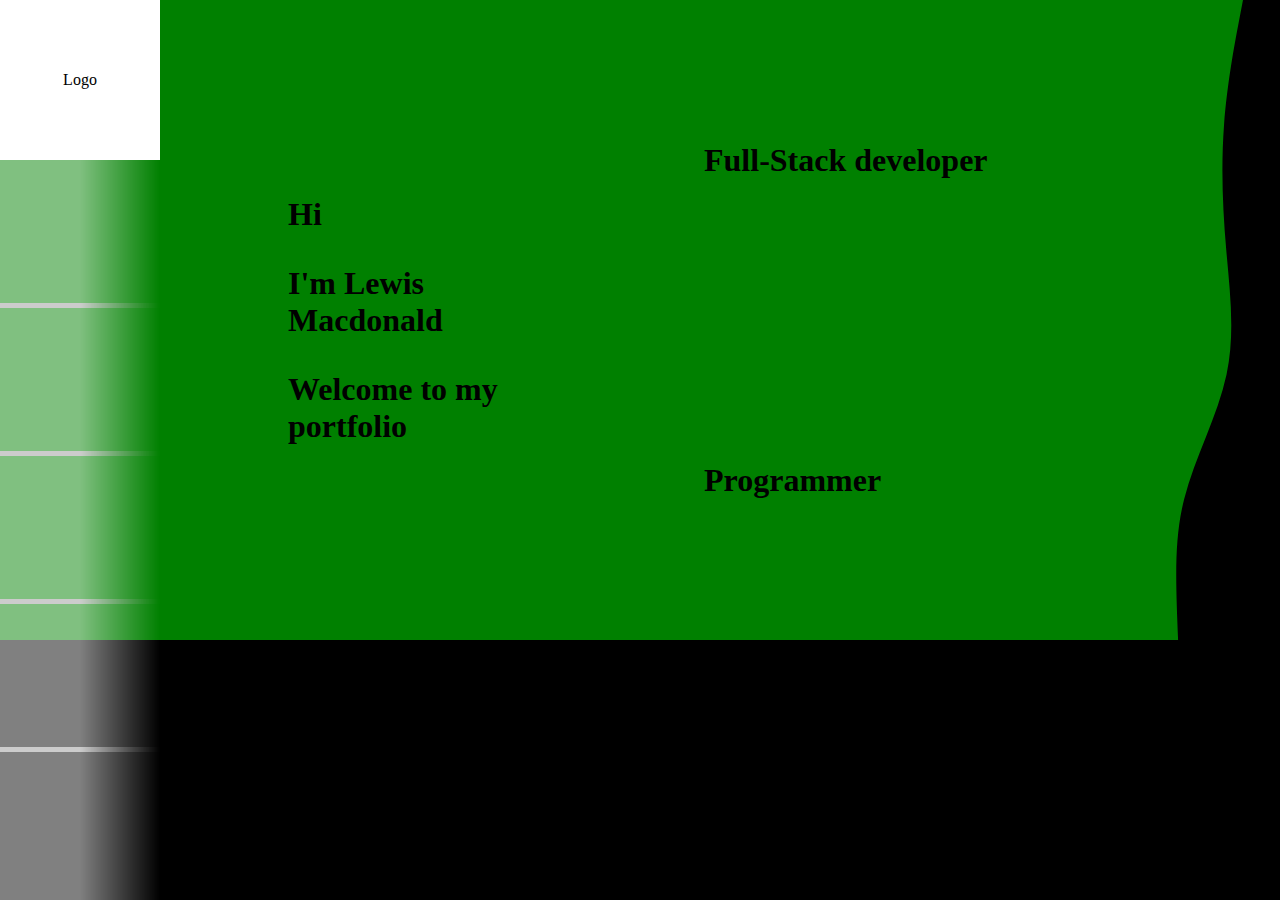
<file: Index.html>
<!DOCTYPE html>
<html lang="en">
   <head>
      <title>Lewis Macdonald Portfolio</title>
      <link rel="stylesheet" href="Styles.css">
      <script>
         window.location.replace("home.html"); 
      </script>
   </head>
   <body></body>
</html>
</file>
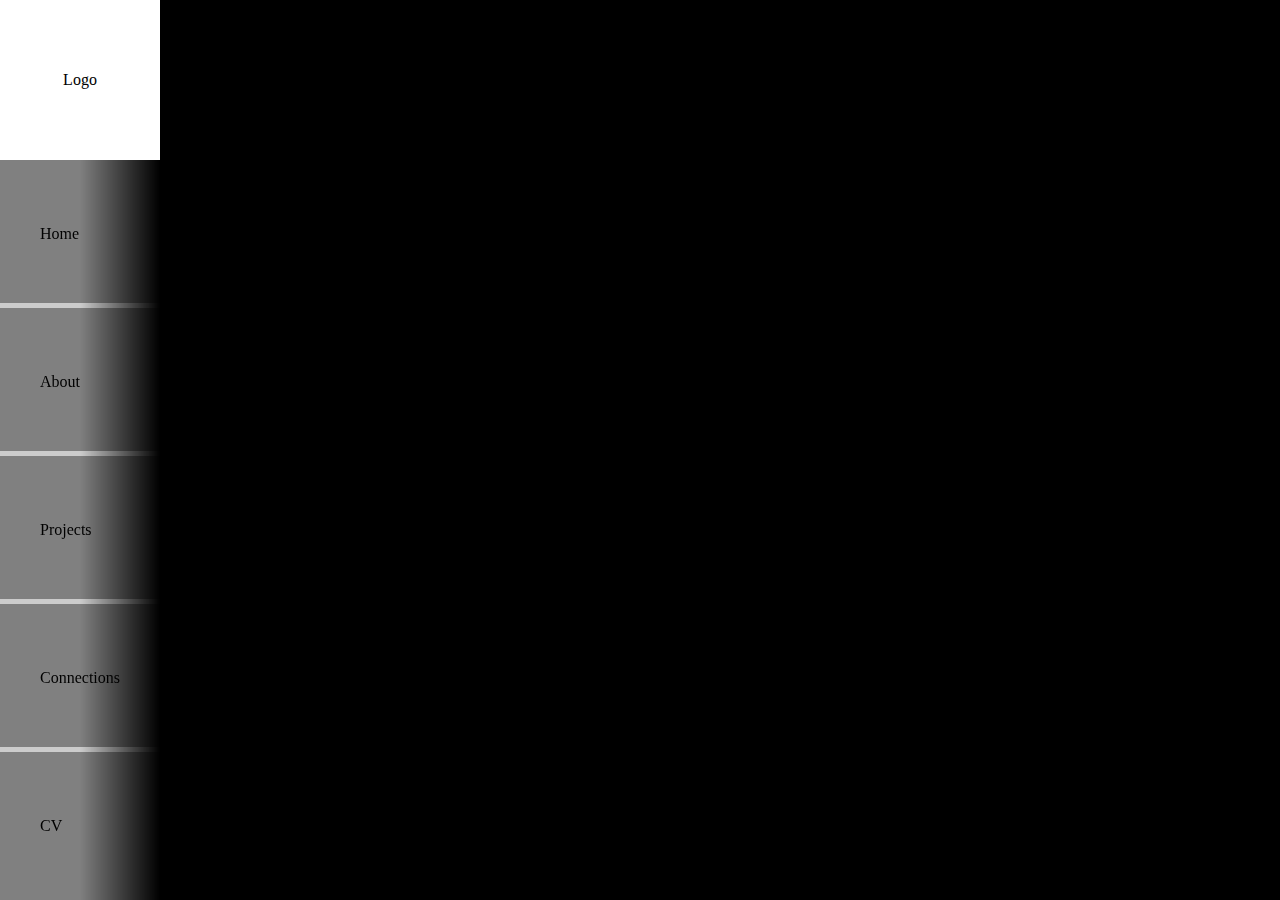
<file: About.html>
<!DOCTYPE html>
<html lang="en">
   <head>
      <title>Lewis Macdonald Portfolio</title>
      <link rel="stylesheet" href="Styles.css">
   </head>
   <body>
      <section class="main">
        <article class="">

        </article>
      </section>
      <nav class="sidebar">
      </nav>
   </body>
</html>

<script  type="text/javascript" src="Scripts.js"></script>
</file>
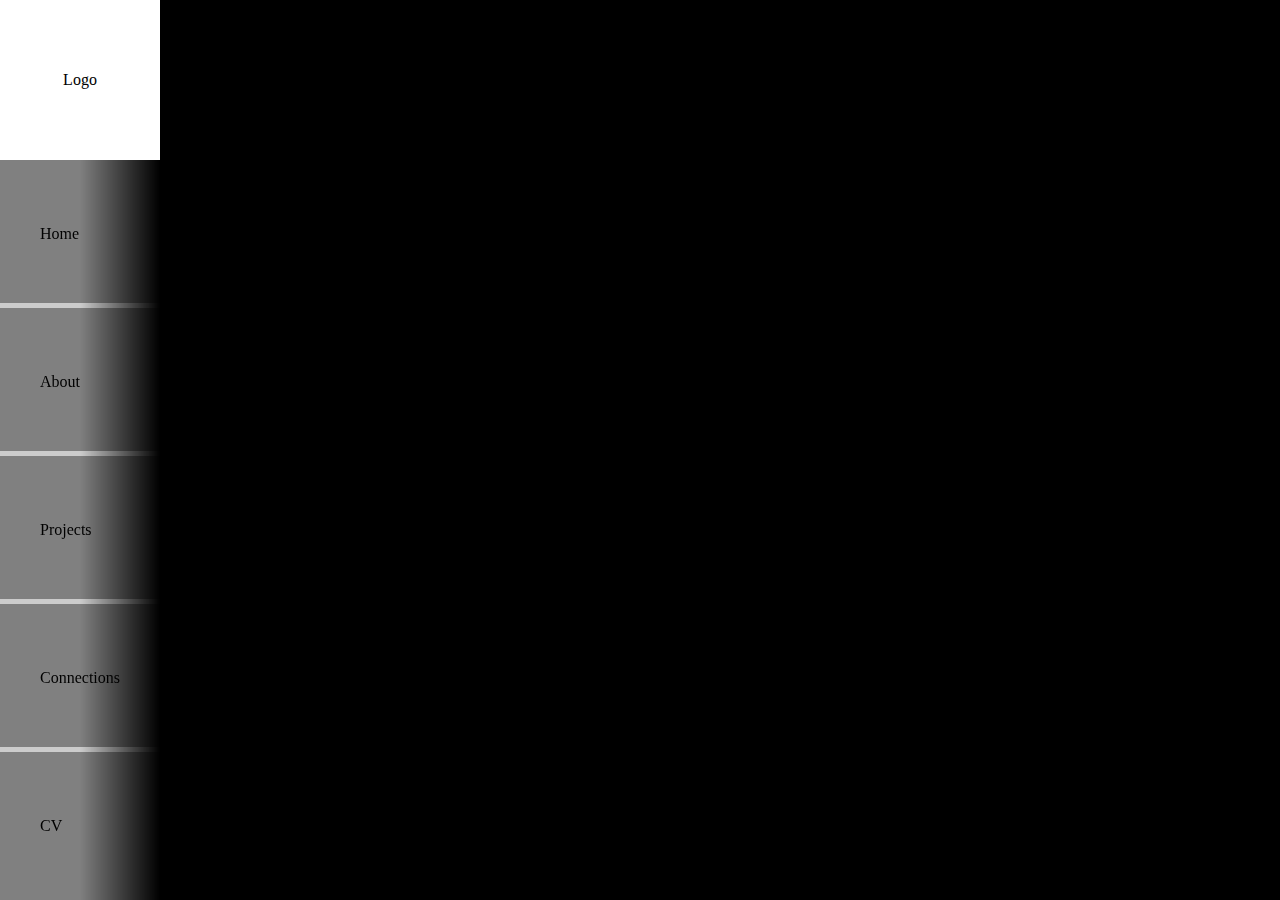
<file: CV.html>
<!DOCTYPE html>
<html lang="en">
   <head>
      <title>Lewis Macdonald Portfolio</title>
      <link rel="stylesheet" href="Styles.css">
   </head>
   <body>
      <section class="main">
        About
      </section>
      <nav class="sidebar">
      </nav>
   </body>
</html>

<script  type="text/javascript" src="Scripts.js"></script>
</file>
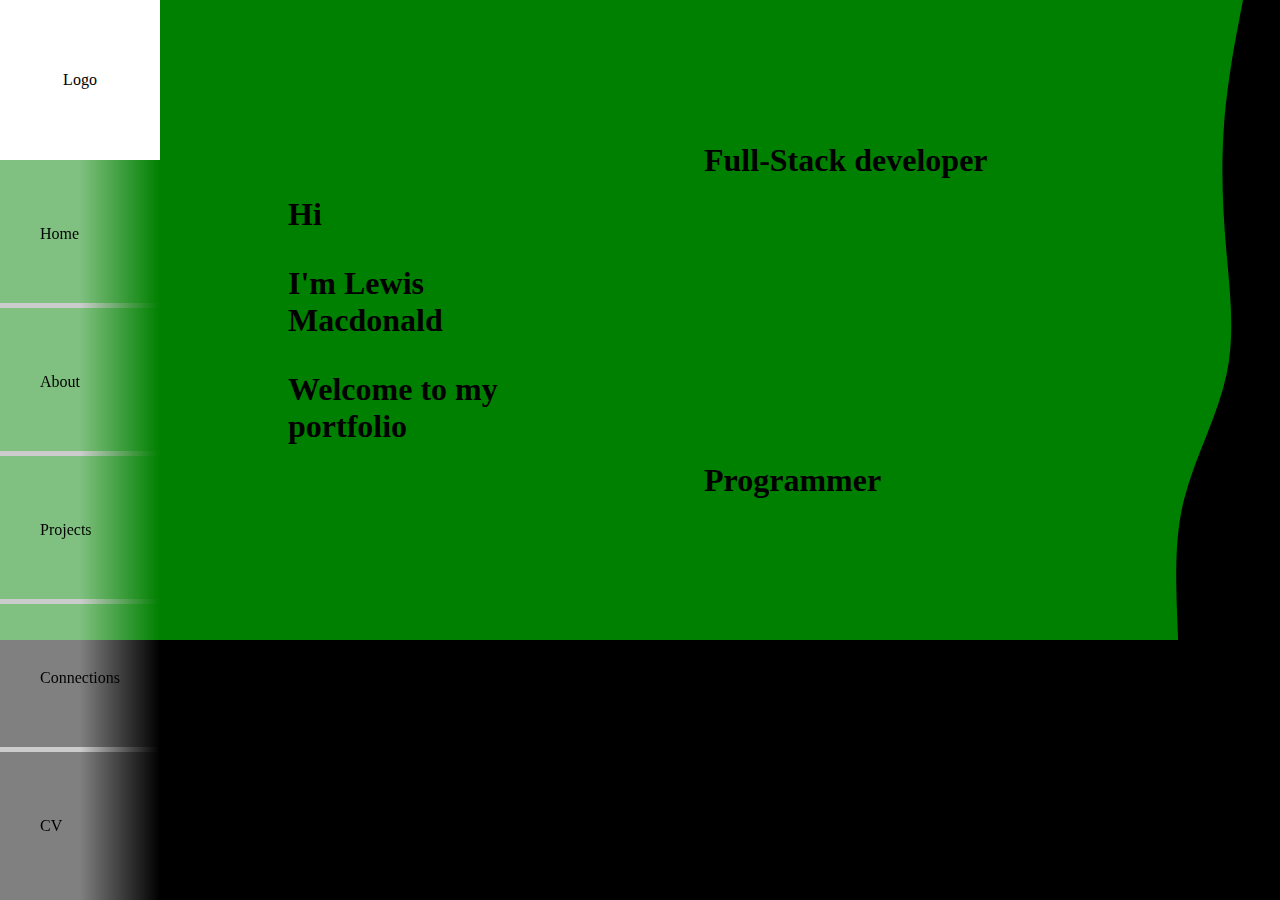
<file: Home.html>
<!DOCTYPE html>
<html lang="en">
   <head>
      <title>Lewis Macdonald Portfolio</title>
      <link rel="stylesheet" href="Styles.css">
   </head>
   <body>
      <section class="main">
         <article class="homepageBanner">
            <div class="bannerLeft bannerItem">
               <h1 class="">
                  <p>Hi</p>
                  <p>I'm Lewis Macdonald</p>
                  <p>Welcome to my portfolio</p>
               </h1>
            </div>
            <div class="bannerRight">
               <div class="bannerItem">
                  <h1 class="">
                     <p>Full-Stack developer</p>
                  </h1>
               </div>
               <div class="bannerItem">
                  <h1 class="">
                     <p>Programmer</p>
                  </h1>
               </div>
            </div>
            <div></div>
         </article>
         <svg class="wavesSVG" width="100%" height="100%" viewbox="0 0 1 1" vector-effect="non-scaling-stroke">
            <defs>
               <symbol>
                  <path id="mypath" d="M 0.3981 1 C 0.4067 0.91 0.4155 0.845 0.3746 0.78 C 0.3336 0.715 0.2433 0.65 0.2088 0.585 C 0.1744 0.52 0.1961 0.455 0.2101 0.39 C 0.2243 0.325 0.2307 0.26 0.2186 0.195 C 0.2064 0.13 0.1755 0.065 0.1601 0.0325 L 0.1446 0 L 0 0 L 0 0.0325 C 0 0.065 0 0.13 0 0.195 C 0 0.26 0 0.325 0 0.39 C 0 0.455 0 0.52 0 0.585 C 0 0.65 0 0.715 0 0.78 C 0 0.845 0 0.91 0 0.9425 L 0 1 Z" x="-100" y="0"/>
               </symbol>
            </defs>
            <clipPath id="myClip" clipPathUnits="objectBoundingBox">
               <!--<use class="waves" href="#mypath" x="0" y="0"/>-->
               <use class="waves waveRight" href="#mypath" x="0" y="0"/>
            </clipPath>
         </svg>
      </section>
      <nav class="sidebar">
      </nav>
   </body>
</html>

<script  type="text/javascript" src="Scripts.js"></script>
</file>
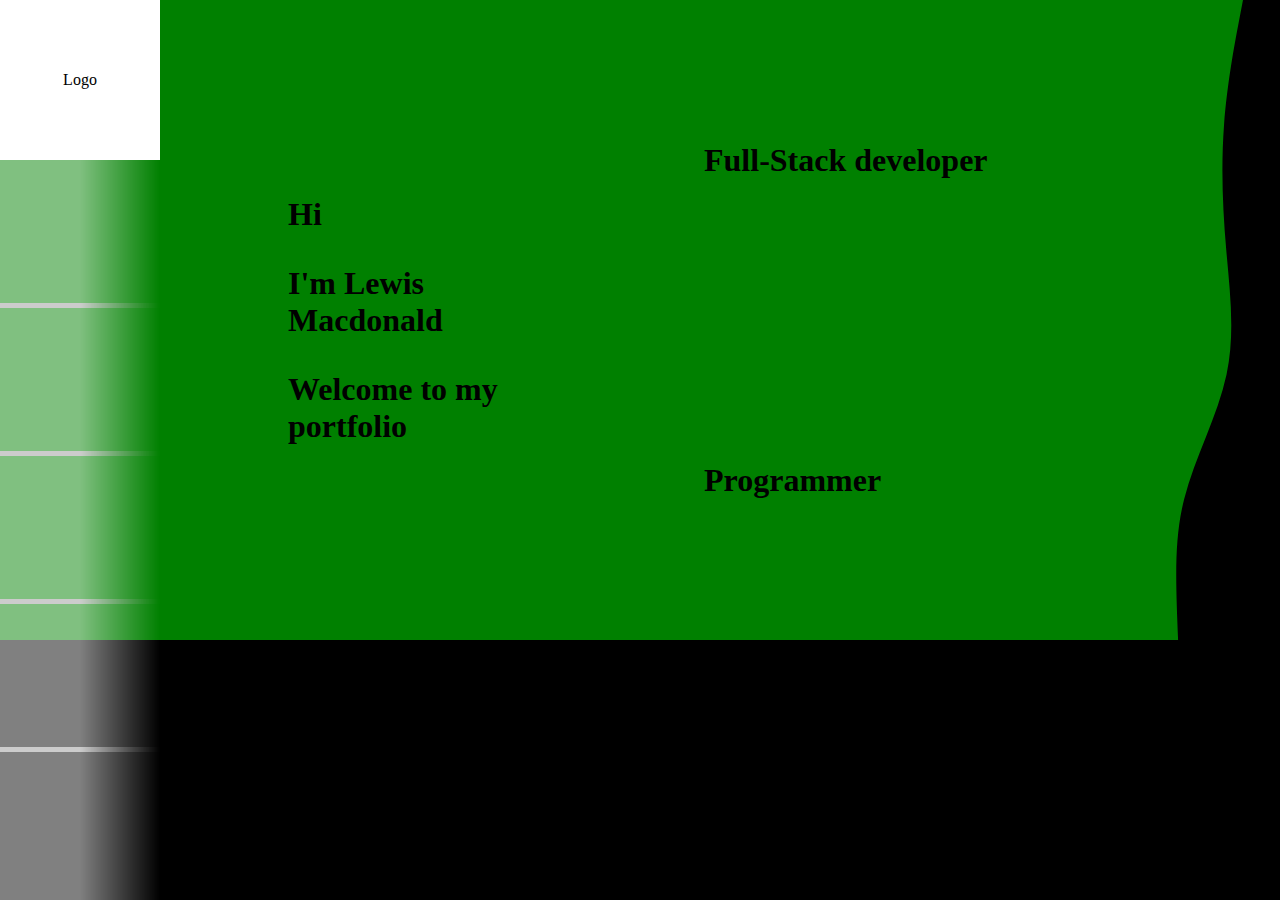
<file: home.html>
<!DOCTYPE html>
<html lang="en">
   <head>
      <title>Lewis Macdonald Portfolio</title>
      <link rel="stylesheet" href="Styles.css">
   </head>
   <body>
      <section class="main">
         <article class="homepageBanner">
            <div class="bannerLeft bannerItem">
               <h1 class="">
                  <p>Hi</p>
                  <p>I'm Lewis Macdonald</p>
                  <p>Welcome to my portfolio</p>
               </h1>
            </div>
            <div class="bannerRight">
               <div class="bannerItem">
                  <h1 class="">
                     <p>Full-Stack developer</p>
                  </h1>
               </div>
               <div class="bannerItem">
                  <h1 class="">
                     <p>Programmer</p>
                  </h1>
               </div>
            </div>
            <div></div>
         </article>
         <svg class="wavesSVG" width="100%" height="100%" viewbox="0 0 1 1" vector-effect="non-scaling-stroke">
            <defs>
               <symbol>
                  <path id="mypath" d="M 0.3981 1 C 0.4067 0.91 0.4155 0.845 0.3746 0.78 C 0.3336 0.715 0.2433 0.65 0.2088 0.585 C 0.1744 0.52 0.1961 0.455 0.2101 0.39 C 0.2243 0.325 0.2307 0.26 0.2186 0.195 C 0.2064 0.13 0.1755 0.065 0.1601 0.0325 L 0.1446 0 L 0 0 L 0 0.0325 C 0 0.065 0 0.13 0 0.195 C 0 0.26 0 0.325 0 0.39 C 0 0.455 0 0.52 0 0.585 C 0 0.65 0 0.715 0 0.78 C 0 0.845 0 0.91 0 0.9425 L 0 1 Z" x="-100" y="0"/>
               </symbol>
            </defs>
            <clipPath id="myClip" clipPathUnits="objectBoundingBox">
               <!--<use class="waves" href="#mypath" x="0" y="0"/>-->
               <use class="waves waveRight" href="#mypath" x="0" y="0"/>
            </clipPath>
         </svg>
      </section>
      <nav class="sidebar">
         <div class="sidebarHeader">
            <div  class="pageLogo">
               Logo
            </div>
         </div>
         <div class="sidebarList">
            <ul>
               <div class="F"><a href="Home.html"></a></div>
               <li class="M"><a href="Home.html"></a></li>
               <div class="L"><a href="Home.html"></a></div>
               <div class="F"><a href="About.html"></a></div>
               <li class="M"><a href="About.html"></a></li>
               <div class="L"><a href="About.html"></a></div>
               <div class="F"><a href="Projects.html"></a></div>
               <li class="M"><a href="Projects.html"></a></li>
               <div class="L"><a href="Projects.html"></a></div>
               <div class="F"><a href="Connections.html"></a></div>
               <li class="M"><a href="Connections.html"></a></li>
               <div class="L"><a href="Connections.html"></a></div>
               <div class="F"><a href="CV.html"></a></div>
               <li class="M"><a href="CV.html"></a></li>
               <div class="L"><a href="CV.html"></a></div>
            </ul>
         </div>
      </nav>
   </body>
</html>
</file>
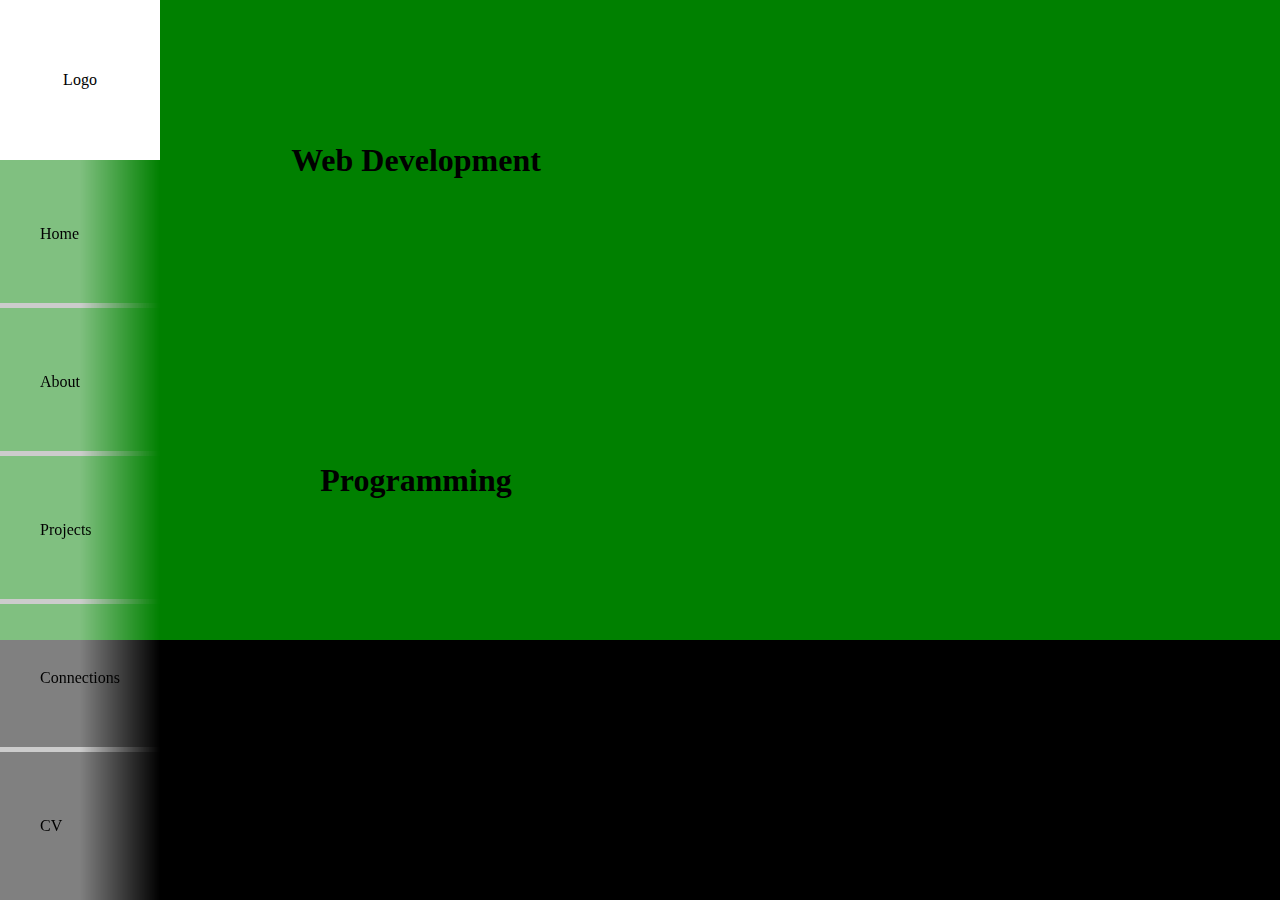
<file: Projects.html>
<!DOCTYPE html>
<html lang="en">
   <head>
      <title>Lewis Macdonald Portfolio</title>
      <link rel="stylesheet" href="Styles.css">
      <style>
        body {
          /*background: white;*/
        }

        .ProjectspageBanner {
          display: flex;
          flex-direction: column;
          aspect-ratio: 2 / 1;
          justify-content: space-evenly;
          background-color: green;
        }

        .ProjectspageBanner > .bannerItem {
          flex-grow: 1;
        }

        .ProjectspageBanner .bannerItem > * {
          width: 50%;
          max-width: 50%;
          box-sizing: border-box;
          display:inline-block;
          height: 100%;
          position: relative;
          overflow: hidden;
        }

        .ProjectspageBanner .bannerItem > div {
          padding: 0 0 0 var(--sideg);
          float: left;
        }

        .ProjectspageBanner .bannerItem > aside {
          padding: 0 var(--sideg) 0 0;
          float: right;
        }

        .ProjectspageBanner .bannerItem > * > * {
          top: 0;
          bottom: 0;
          position: absolute;
          margin: auto 10%;
          height: fit-content;
          width: inherit;
          text-align: center;
          max-height: 90%;
          overflow: auto;
        }

        .ProjectspageBanner .bannerItem > div > *{
          right: 0;
        }

        .ProjectspageBanner .bannerItem > aside > * {
          left: 0;
          transform: translate(-150%, 0);
          transition-duration: 0.2s;
          transition-timing-function: ease-in-out;
        }

        .bannerItem:hover aside > *{
          transform: translate(0%, 0);
        }

        .bannerItem ::-webkit-scrollbar {
          width: 20px;
        }

        .bannerItem ::-webkit-scrollbar-track {
          /*box-shadow: inset 0 0 5px grey;*/
          border-radius: 10px;
        }

        .bannerItem ::-webkit-scrollbar-thumb {
          background: lime;
          border-radius: 10px;
          height: 0px;
        }

        /*::-webkit-scrollbar the scrollbar.
        ::-webkit-scrollbar-button the buttons on the scrollbar (arrows pointing upwards and downwards).
        ::-webkit-scrollbar-thumb the draggable scrolling handle.
        ::-webkit-scrollbar-track the track (progress bar) of the scrollbar.
        ::-webkit-scrollbar-track-piece the track (progress bar) NOT covered by the handle.
        ::-webkit-scrollbar-corner the bottom corner of the scrollbar, where both horizontal and vertical scrollbars meet.
        ::-webkit-resizer the draggable resizing handle that appears at the bottom corner of some elements.
        */
        .ProjectspageBanner a {
          background-color: hsla(200, 50%, 70%, 0.5);
          color: blue;
          width: 100%;
          padding: 1em 0 1em 0;
          display: block;
          margin-bottom: 16px;
        }
      </style>
   </head>
   <body>
      <section class="main">
        <article class="ProjectspageBanner">
          <div class="bannerItem">
            <div style="">
              <h1>Web Development</h1>
            </div>
            <aside>
              <div>
                <p>Lorem ipsum dolor sit amet, consectetur adipiscing elit, sed do eiusmod tempor incididunt ut labore et dolore magna aliqua. Ut enim ad minim veniam, quis nostrud exercitation ullamco laboris nisi ut aliquip ex ea commodo consequat. Duis aute irure dolor in reprehenderit in voluptate velit esse cillum dolore eu fugiat nulla pariatur. Excepteur sint occaecat cupidatat non proident, sunt in culpa qui officia deserunt mollit anim id est laborum.</p>
                <p>Lorem ipsum dolor sit amet, consectetur adipiscing elit, sed do eiusmod tempor incididunt ut labore et dolore magna aliqua. Ut enim ad minim veniam, quis nostrud exercitation ullamco laboris nisi ut aliquip ex ea commodo consequat. Duis aute irure dolor in reprehenderit in voluptate velit esse cillum dolore eu fugiat nulla pariatur. Excepteur sint occaecat cupidatat non proident, sunt in culpa qui officia deserunt mollit anim id est laborum.</p>
                <p>Lorem ipsum dolor sit amet, consectetur adipiscing elit, sed do eiusmod tempor incididunt ut labore et dolore magna aliqua. Ut enim ad minim veniam, quis nostrud exercitation ullamco laboris nisi ut aliquip ex ea commodo consequat. Duis aute irure dolor in reprehenderit in voluptate velit esse cillum dolore eu fugiat nulla pariatur. Excepteur sint occaecat cupidatat non proident, sunt in culpa qui officia deserunt mollit anim id est laborum.</p>
                <a href="">Read More</a>
              </div>
            </aside>
          </div>
          <div class="bannerItem">
            <div>
              <h1>Programming</h1>
            </div>
            <aside>
              <div>
                <p>Lorem ipsum dolor sit amet, consectetur adipiscing elit, sed do eiusmod tempor incididunt ut labore et dolore magna aliqua. Ut enim ad minim veniam, quis nostrud exercitation ullamco laboris nisi ut aliquip ex ea commodo consequat. Duis aute irure dolor in reprehenderit in voluptate velit esse cillum dolore eu fugiat nulla pariatur. Excepteur sint occaecat cupidatat non proident, sunt in culpa qui officia deserunt mollit anim id est laborum.</p>
                <p>Lorem ipsum dolor sit amet, consectetur adipiscing elit, sed do eiusmod tempor incididunt ut labore et dolore magna aliqua. Ut enim ad minim veniam, quis nostrud exercitation ullamco laboris nisi ut aliquip ex ea commodo consequat. Duis aute irure dolor in reprehenderit in voluptate velit esse cillum dolore eu fugiat nulla pariatur. Excepteur sint occaecat cupidatat non proident, sunt in culpa qui officia deserunt mollit anim id est laborum.</p>
                <p>Lorem ipsum dolor sit amet, consectetur adipiscing elit, sed do eiusmod tempor incididunt ut labore et dolore magna aliqua. Ut enim ad minim veniam, quis nostrud exercitation ullamco laboris nisi ut aliquip ex ea commodo consequat. Duis aute irure dolor in reprehenderit in voluptate velit esse cillum dolore eu fugiat nulla pariatur. Excepteur sint occaecat cupidatat non proident, sunt in culpa qui officia deserunt mollit anim id est laborum.</p>
                <a href="">Read More</a>
              <div>
            </aside>
          </div>
        </article>
      </section>
      <nav class="sidebar">
      </nav>
   </body>
</html>

<script  type="text/javascript" src="Scripts.js"></script>
</file>
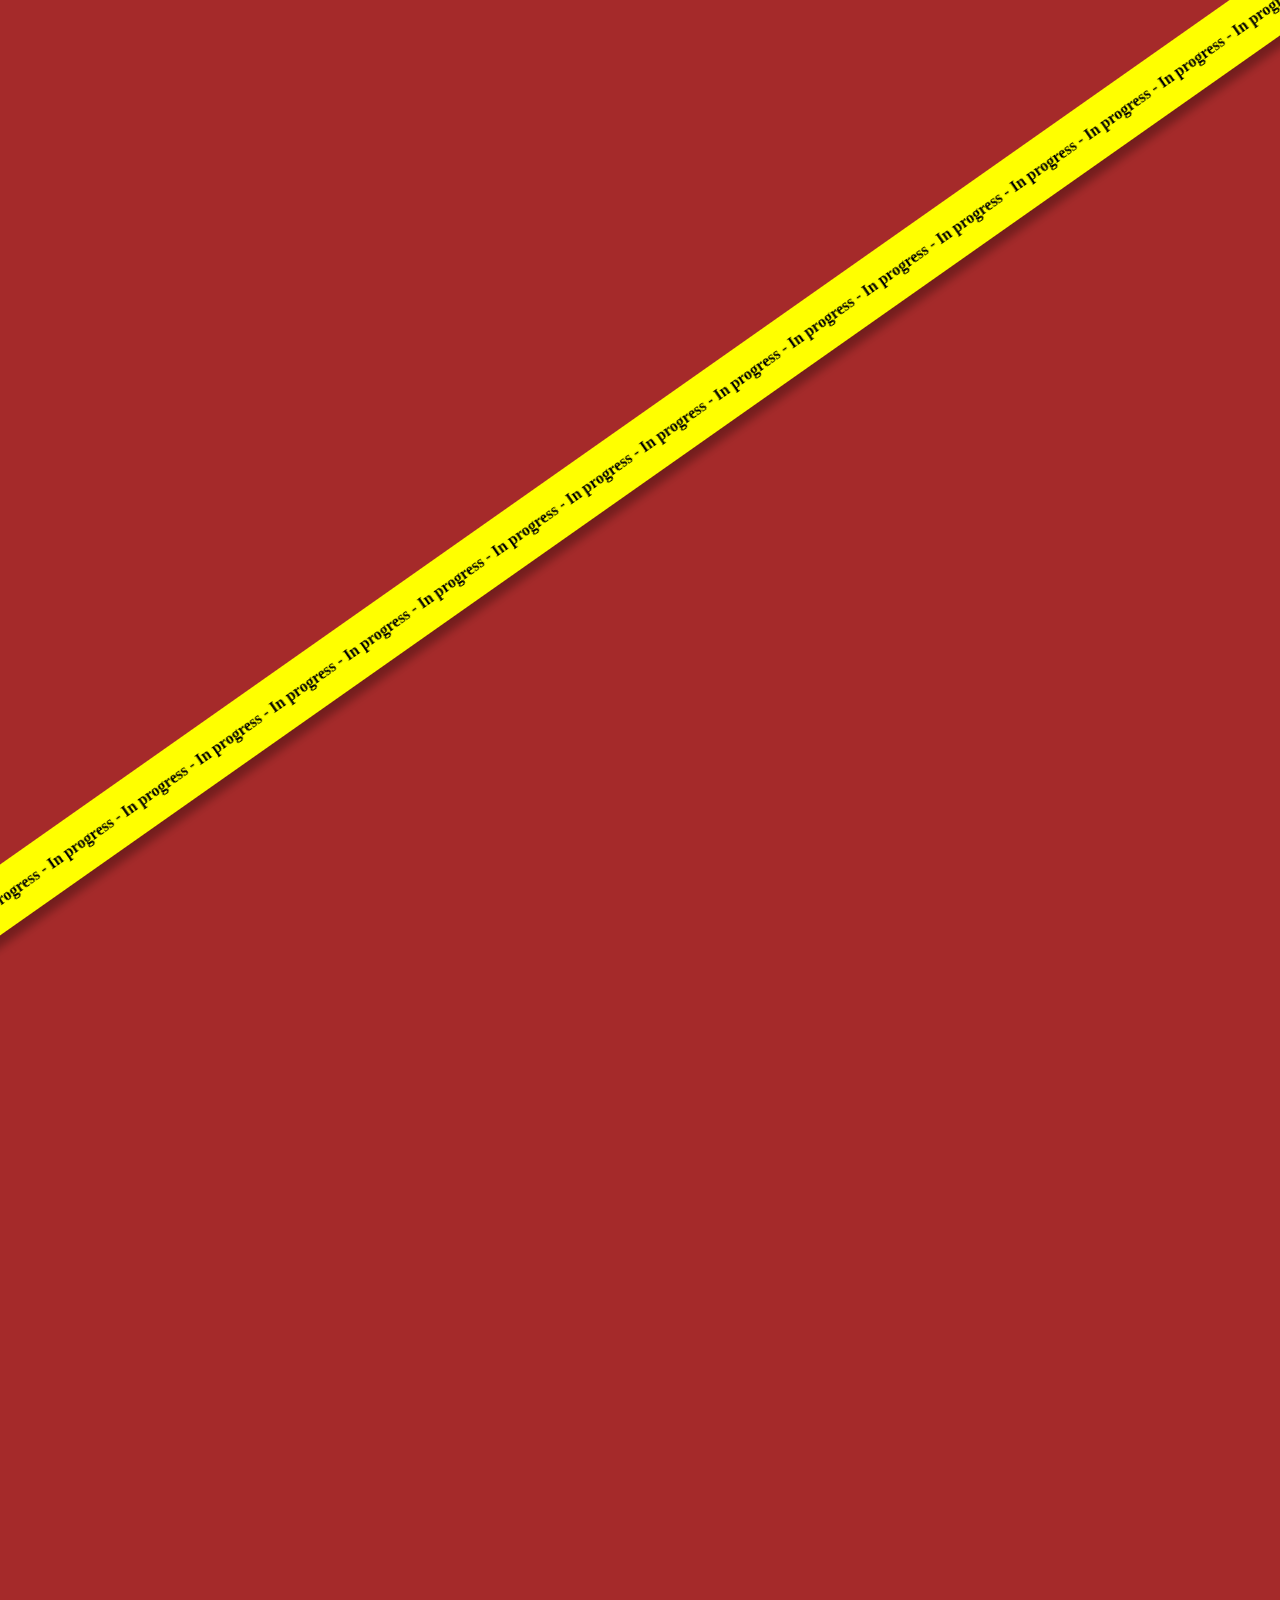
<file: DnDWebsite/Characters.html>
<!DOCTYPE html>

<html>
  <head>
    <title>Mysterious Scroll</title>
    <link rel="stylesheet" type="text/css" href="Css.css">
  </head>
  <style>
  body {
    text-align: center;
    overflow: hidden;
    background-color: brown;
  }
  b {
    transform: rotate(atan2(-100%, 100%));
    -webkit-transform: rotate(var(--ang));
    width: 10000px;
    background-color: yellow;
    padding: 20px;
    filter: drop-shadow(0px 10px 4px rgba(0,0,0,0.3));
  }
  b:before {
    content: var(--angle);
  }
  </style>
  <body onresize="updateAngle()" onload="updateAngle()">
    <b id="b">In progress - In progress - In progress - In progress - In progress - In progress - In progress - In progress - In progress - In progress - In progress - In progress - In progress - In progress - In progress - In progress - In progress - In progress - In progress - In progress - In progress - In progress - In progress - In progress - </b>
  </body>
  <script src="Scripts.js"></script>
  <script>
    function updateAngle() {
      var el = document.getElementById("b");
      var ww = window.innerWidth;
      var wh = window.innerHeight;
      console.log(ww + " - " + wh);
      var ang = Math.atan2(-wh,ww) * 180/Math.PI;
      el.style.transform = "rotate("+ang+"deg)";
    }
  </script>
</html>
</file>
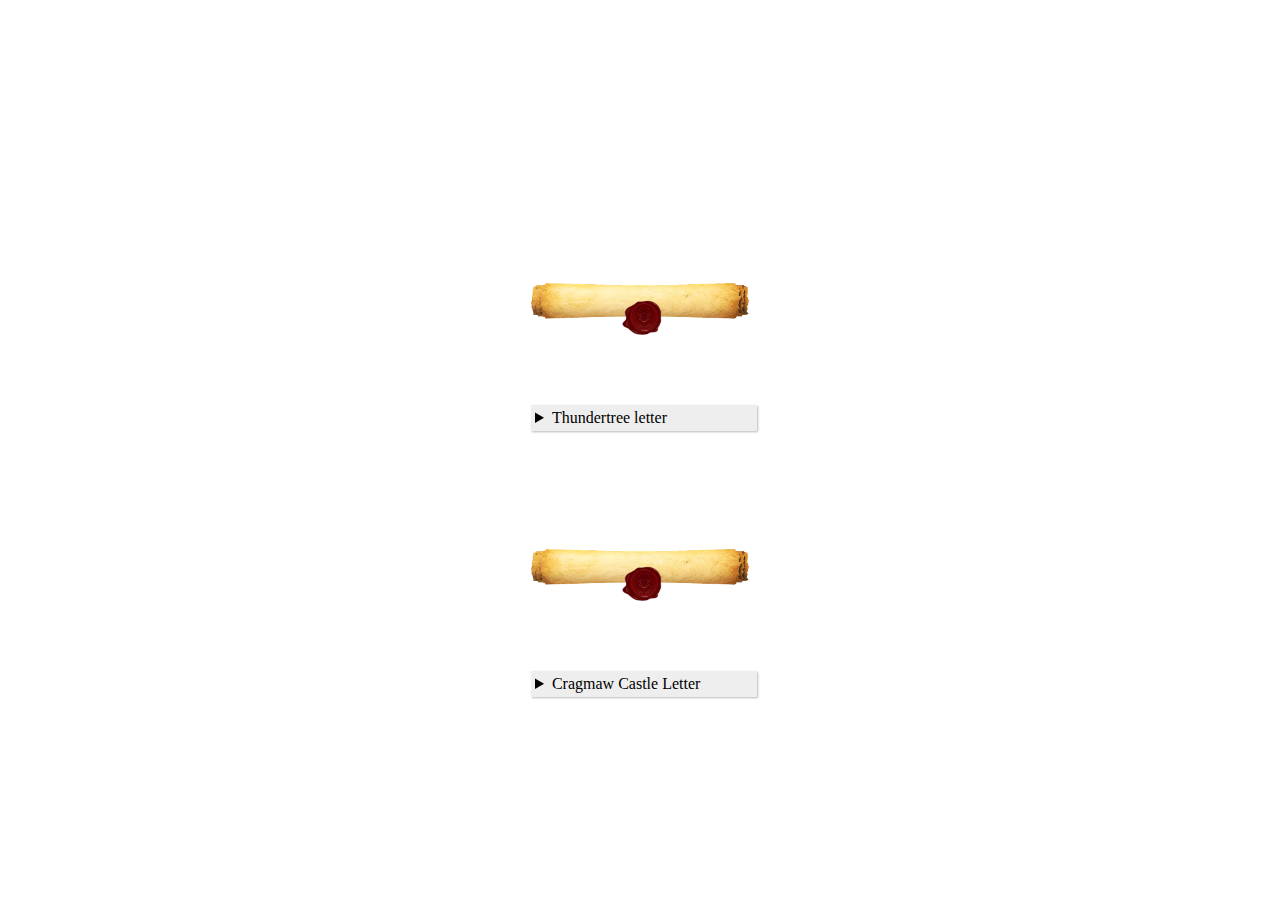
<file: DnDWebsite/Documents.html>
<!DOCTYPE html>

<html>
  <head>
    <title>Mysterious Scroll</title>
    <link rel="stylesheet" type="text/css" href="Css.css">
  </head>
  <body>
    <div class="Grid-container ScrollGrid">
      <div class="Grid-item Ratio">
        <div>
          <div class="ScrollChoice">
            <a href="Document\ThundertreeLetter.html" title="Thundertree letter">
              <div class="Hoverable HoverableScroll BackgroundScale">
              </div>
            </a>
              <details>
              <summary>Thundertree letter</summary>
              <p>A letter looted from Venomfang's horde, sent by the Black Spider.</p>
            </details>
          </div>
        </div>
      </div>
      <div class="Grid-item Ratio">
        <div>
          <div class="ScrollChoice">
            <a href="Document\CragmawCastleLetter.html" title="Cragmaw Castle Letter">
              <div class="Hoverable HoverableScroll BackgroundScale">
              </div>
            </a>
              <details>
              <summary>Cragmaw Castle Letter</summary>
              <p>A letter looted from King Grol's horde, sent by the Black Spider.</p>
            </details>
          </div>
        </div>
      </div>
    </div>
  </body>
  <script src="Scripts.js"></script>
  <script>
  </script>
</html>
</file>
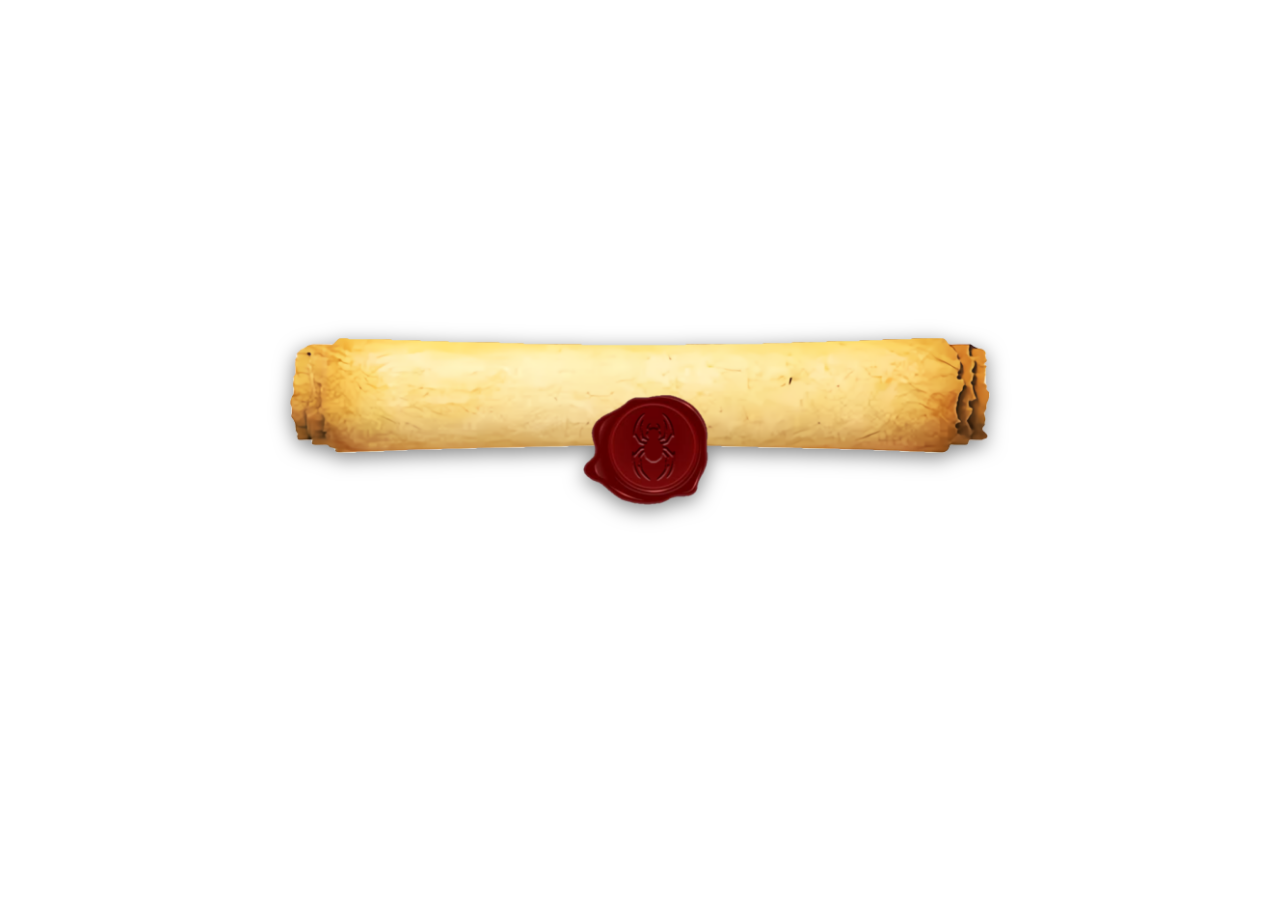
<file: DnDWebsite/Document/CragmawCastleLetter.html>
<!DOCTYPE html>
<html data-doctitle="Letter To King Grol" data-doctxt='LetterToKingGrol.html'>
  <script type="text/javascript" src="../Scripts.js"></script>
  <script type="text/javascript" src="DocumentScripts.js"></script>
</html>
</file>
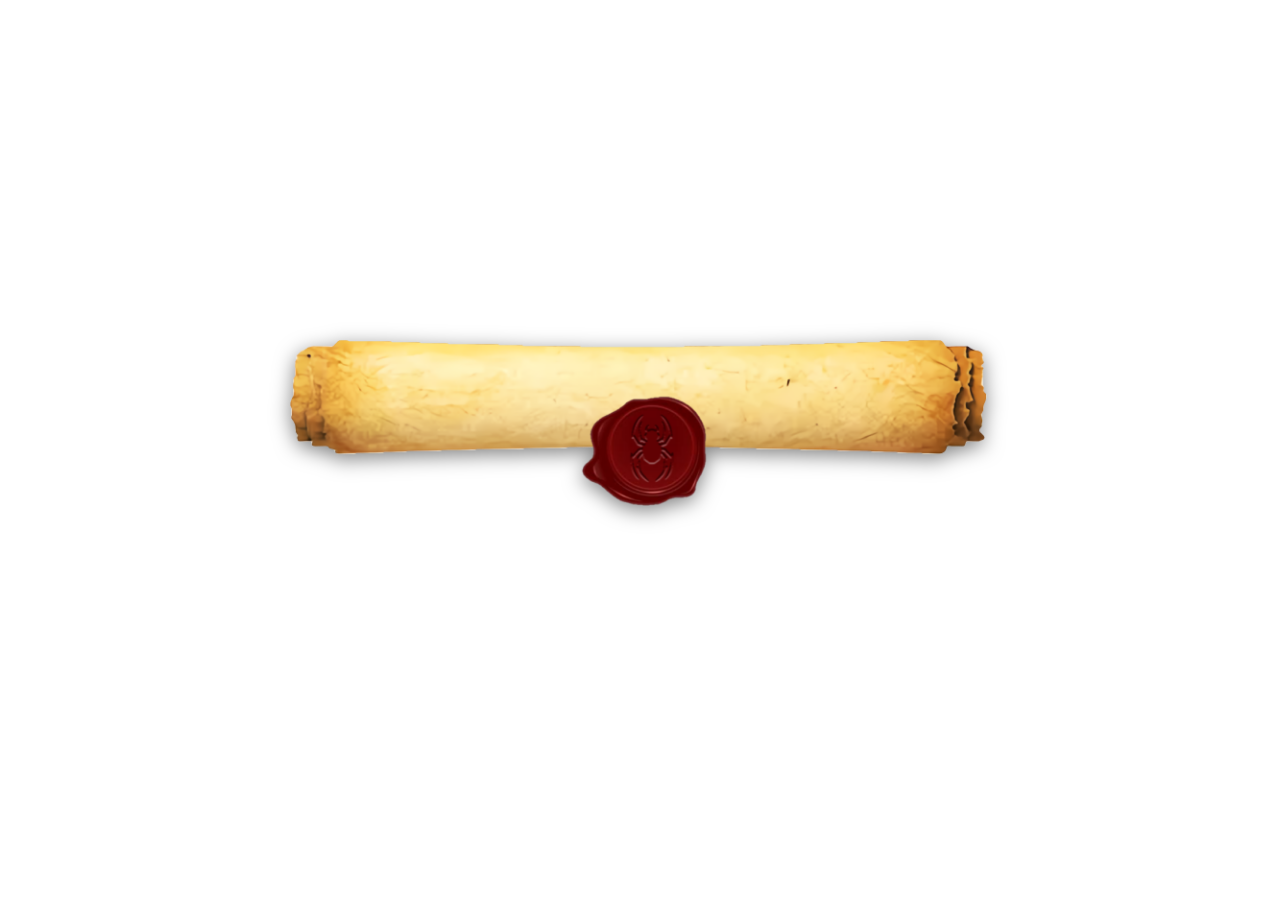
<file: DnDWebsite/Document/GenericLetter.html>
<head>
  <title>Mysterious Scroll</title>
  <link rel="stylesheet" type="text/css" href="../Css.css">
  <script type="text/javascript" src="../Scripts.js"></script>
  <script type="text/javascript" src="DocumentScripts.js"></script>
</head>
<body style="height: auto!important;">
  <div id="Scroll">
  <div id="ScrollOpen" class="Hidden Ratio">
    <div>
      <div id="ScrollText" class="transparent TextScale"></div>
    </div>
  </div>
  <div id="ScrollClosed" class="Hoverable HoverableScroll" name="ReadScroll">
    <svg id="ScrollCollsion" version="1.1" xmlns="http://www.w3.org/2000/svg" xmlns:xlink="http://www.w3.org/1999/xlink" viewBox="0 0 726 173"  onclick="ReadScroll()">
      <image width="726" height="173" xlink:href="../Images/ScrollClosed.png"></image>
      <polygon points="14,22 60,10 660,10 701,22 701,95 660,105 60, 105 14,95"></polygon>
      <circle cx="375" cy="110" r="50"></circle>
      <!--<a xlink:href="https://www.youtube.com/">
      <polygon points="14,22 60,10 660,10 701,22 701,95 660,105 60, 105 14,95" fill="#fff" opacity="0" width="701" height="75"></polygon>
      <circle cx="375" cy="110" r="50" fill="#fff" opacity="0" width="701" height="75"></circle>
      </a>-->
    </svg>
    <!--<img src="../Images/ScrollClosed.png" usemap="#workmap">-->
  </div>


  <!--<button id="ReadScrollButton" type="button" name="ReadScroll" onclick="ReadScroll()">Read Scroll</button>-->

</div>
<!--<map name="workmap">
  <area shape="rect" coords="0,0,100,100" alt="Computer" onmouseover="OnClickableEnter()" href="https://www.youtube.com/">
  <area shape="circle" coords="50,50,50" alt="Computer" onmouseover="OnClickableEnter()" href="https://www.youtube.com/">
</map>-->
</body>
<div><script type="text/javascript" src="../Scripts.js"></script>
<script type="text/javascript" src="DocumentScripts.js"></script></div>
</file>
<file: Styles.css>
:root {
  --barw: calc(160px);
  --sideg: calc(var(--barw) + 5vw);
  --background: black;
}

* {
	opacity: 1;
	/*opacity: 0.95;*/
}

:is(h1, h2, h3, h4, h5, h6, p, a, body, html, head, title, style)
{
    opacity: initial;
}

body {
  margin: 0;
  height: 100vh;
  background: var(--background);
}

.sidebar {
	/*background: blue;*/
    width: var(--barw);
    height: 100%;
    position: fixed;
    top: 0;
    left: 0;
    display: flex;
    flex-direction: column;
}

.sidebarHeader {
  aspect-ratio: 1 / 1;
  position: relative;
  width: 100%;
  background: white;
}

.pageLogo {
  margin: auto;
  top: 0;
  bottom: 0;
  left: 0;
  right: 0;
  height: fit-content;
  width: fit-content;
  position: absolute;
}

.sidebarList {
	position: relative;
	flex-grow: 1;
    background: rgba(255,255,255,0.5);
    background-opacity: 0.5;
    mask-image: linear-gradient(0deg, rgba(0, 0, 0, 1), rgba(0, 0, 0, 0));
  -webkit-mask-image: -webkit-linear-gradient(0deg,rgba(0, 0, 0, 1) 50%, rgba(0, 0, 0, 0));
}

.sidebarList ul {
    position: absolute;
    list-style-type: none;
    box-sizing: border-box;
    height: 100%;
    width: 100%;
    display: grid;
    grid-template-columns: [first] 1fr [line2] auto [line3] 1fr;
    flex-direction: column;
    justify-content: space-between;
    padding: 0;
    /*padding: 10% 0;*/
    /*width: min-content;*/
    margin: auto;
    /*background: rgba(0,0,255,0.5);*/
    left: 0;
    right: 0;
}

.sidebarList li {
    /*padding: 0.5em;*/
    width: 100%;
    box-sizing: border-box;
    position: relative;
}

.sidebarList div, .sidebarList li {
	position: relative;
}


.sidebarList div:before, .sidebarList li:before{
    content: "";
    opacity: 0;
    background-color: white;
    position: absolute;
    top: 0;
    left: 0;
    bottom: 0;
    right: 0;
    transition: opacity .5s linear;
}

/*Left nav bar*/
.F:hover:before {
	opacity: 0.5;
}

.F:has(+ .M:hover):before{
	opacity: 0.5;
}

.F:has(+ .M + .L:hover):before{
	opacity: 0.5;
}

/*right nav bar*/

.L:hover:before {
	opacity: 0.5;
}

.M:hover + .L:before {
	opacity: 0.5;
}

.F:hover + .M + .L:before {
	opacity: 0.5;
}

/*centre nav bar*/

.F:hover + .M:before {
	opacity: 0.5;
}

.M:hover:before {
	opacity: 0.5;
}

.M:has(+ .L:hover):before {
	opacity: 0.5;
}

.sidebarList *:has(> a):has(+ * + * + *):after {
	content: "";
	background: hsl(0, 0%, 80%);
  width: 100%;
  display: block;
  left:0;
  right: 0;
  bottom: 0;
  height: 5px;
  position: absolute;
}

.sidebarList .M a::after {
  /*content: attr(href);*/
}

.sidebarList a {
	position: inherit;
  height: 100%;
  display: flex;
  flex-direction: column;
  justify-content: center;
}

.M + .M {
	width: fit-content;
}

a {
 color: black;
 background-color: transparent;
 text-decoration: none;
}

.homepageBanner {
	width: 100%;
    position: relative;
	max-height: 100%;
	aspect-ratio: 2 / 1;
	/*padding: 0 var(--sideg);*/
	box-sizing: border-box;
	background-color: green;
}

.homepageBanner > *:last-child {
    width: 100%;
    height: 100%;
	background: var(--background);
    clip-path: url(#myClip);
    -webkit-clip-path: url(#myClip);
    /*clip-path: circle(50% at 50% 50%);
    -webkit-clip-path: circle(50% at 50% 50%);*/
}

.bannerLeft, .bannerRight{
	width: 50%;
    height: 100%;
    float: left;
    box-sizing: border-box;
}

.bannerRight {
	float: right;
}

.bannerLeft > div, .bannerRight > div{
	width: 100%;
    height: 50%;
}

.bannerItem {
	position: relative;
    box-sizing: border-box;
}

.bannerLeft .bannerItem, .bannerLeft.bannerItem {
    padding: 0 0 0 var(--sideg);
}

.bannerRight .bannerItem, .bannerRight.bannerItem {
    padding: 0 var(--sideg) 0 0 ;
}

.bannerItem:hover:before {
	opacity: 0.5;
}

.bannerItem:before {
	content: "";
    opacity: 0;
    background-color: white;
    position: absolute;
    top: 0;
    left: 0;
    bottom: 0;
    right: 0;
    transition: opacity .5s linear;
}

.bannerItem h1 {
	margin: auto 10%;
    top: 0;
    bottom: 0;
    position: absolute;
    height: fit-content;

}

.waves {
	transform: scaleX(0.2);
}

.waveRight {
	transform: scaleX(-1) translateX(0);
	transform: scaleX(-0.2) translateX(-200%);
    transform-origin: center
}

.wavesSVG {
	position: absolute;
    left: 0;
    top: 0;
    pointer-events: none;
}

.main {
	position:relative;
	height: 100%;
}
</file>
<file: DnDWebsite/Css.css>
body {
  --h: calc(100vh - 16px);
  background-image: url('https://img.freepik.com/premium-photo/seamless-tileable-texture-brown-plowed-soil_226262-465.jpg');
  background-size: 25%;
  min-height: var(--h);
  height: var(--h);
  display:flex;
  flex-direction: column;
  justify-content: space-evenly;
  align-items: center;
}

button {
  color: #000000;
  background-color: #dbae61;
  font-size: 20px;
  border: 1px solid #000000;
  border-radius: 10px;
  padding: 15px 50px;
  cursor: pointer;
  margin: auto;
  display: flex;
	&:hover {
		background-color: #af6d41;
	};
}

.transparent {
  animation: fadeIn 1s;
}

@keyframes fadeIn {
  0% { opacity: 0; }
  20% { opacity: 0; }
  100% { opacity: 1; }
}

#Scroll {
  /*max-width:800px;*/
  margin:auto;
  min-width:700px;
  >div {
    width: 100%;
    min-height:100px;
    /*display:flex;*/
    flex-direction: column;
    align-items: center;
    justify-content: center;
    filter: drop-shadow(0px 5px 10px rgba(0,0,0,0.5));
  };
}

#ScrollOpen {
  background-image: url('Images/ParchmentTexture.png');
  width: 47vw!important;
  padding: 6vh 5vw;
  margin: auto;
  background-size: contain;
  box-sizing: border-box;
  background-repeat: no-repeat;
  background-position-x: center;
  align-self: center;
  box-sizing: content-box;
  &::before {
    padding-bottom: 150%!important;
  };
  >div {
    /*height: 66%;*/
    margin: auto;
    height: 70%;
  }
}

#ScrollText {
  margin: auto 5%;
  display: flex;
  flex-direction: column;
  min-height: 100%;
  img {
    width: 15%;
  };
}

.Hoverable {
  position: relative;
  >map {
    background-color: black;
    &:hover {
      background-color: white;
    }
  };
  &::after {
    --alph: 0;
    --alphmask: 0.3;
    --url: 'Images/ScrollClosed.png';
    pointer-events:none;
    content:"";
    width:100%;
    height:100%;
    min-height: 100px;
    display:block;
    opacity: 0;
    background-color: rgba(255,255,255,var(--alph));
    position:absolute;
    mask: url(var(--url));
    -webkit-mask-image: url(var(--url));
    mask-repeat: no-repeat;
    -webkit-mask-repeat: no-repeat;
    mask-size: contain;
    -webkit-mask-size: contain;
    mask-position-x: center;
    -webkit-mask-position-x: center;
    mask-position-y: center;
    -webkit-mask-position-y: center;
    top: 0;
  };
  &:hover::after {
    animation: fadeIn 0.2s linear 0s 1 normal forwards;
    /*display: block!important;*/
  }
  &:has(.IndexItem) {
    &::after {
      --alph: var(--alphmask);
    };
  }
}

.ScrollGrid > * {
	background-color: hsla(0,100%,100%,0.4);
}

.ScrollChoice {
	height:100%;
	margin: 5px 0;
	display: flex;
	flex-direction: column;
	> a {
		background-color: hsla(0,100%,100%,0.4);
		flex-grow: 1;
	}
	> *{
		height:auto!important;
	}
	> details {
		
		>* {
			height:auto!important;
			width: 100%;
		};
		>summary {
			padding: 4px;
			background-color: #eeeeee;
			border: none;
			box-shadow: 1px 1px 2px #bbbbbb;
			cursor: pointer;
		};
		> p {
			background-color: #eeeeee;
			padding: 4px;
			margin: 0;
			box-shadow: 1px 1px 2px #bbbbbb;
		}
	}
}

.HoverableScroll {
	background-image: url('Images/ScrollClosed.png');
	background-size: contain;
   	background-repeat: no-repeat;
	&::after {
		--alph: var(--alphmask);
		mask: url('Images/ScrollClosed.png');
		-webkit-mask-image: url('Images/ScrollClosed.png');
	};
}

#ScrollClosed
{
	margin-bottom: 6vh;
}

#ScrollCollsion {
  pointer-events: none;
  *:not(image) {
      pointer-events: auto;
      cursor: pointer;
      fill: #fff;
      opacity: 0;
      width: 701;
      height: 75;
  };
  image {
    width: 100%;
    height: 100%;
    &:has( ~ *)
    {
      opacity: 0;
    };
    &:has( ~ *:hover)
    {
      opacity: 1 !important;
    };
  };
}

.Hidden {
  display: none!important;
}

.Grid-container {
  /*background-color:blue;*/
  padding: 1rem;
  box-sizing: border-box;
  display: grid;
  grid-gap: 1rem;
  grid-template-columns: repeat(auto-fit, minmax(250px, 1fr));
  /*width:100vw;
  height:100vh;*/
}

.Ratio {
  position:relative;
  overflow:hidden;
  &::before {
    content: "";
    display: block;
    padding-bottom: 100%;
  };
  > div {
    padding: inherit;
    position: absolute;
    width: auto;
    height: auto;
    top:0;
    left:0;
    bottom:0;
    right:0;
    >* {
      /*position:absolute;*/
    };
  };
}

.BackgroundScale {
	display: block;
	width: auto;
	height: auto;
	background-size: contain;
	box-sizing: border-box;
	background-repeat: no-repeat;
	background-position-x: center;
	background-position-y: center;
	align-self: center;
	/*height: calc(100% - 2rem);width: calc(100% - 2rem);top:1rem;left:1rem;*/
	height:100%;
	width:100%;
	top:0;
	left:0;
	bottom:0;
	right:0;
	/*height: 100vh;
	width: 100vw;*/
}

.Grid-item {
  /*background-color:black;*/
  padding: 1rem;
  &::before {
    /**/
  };
  > div
  {
    >*{
      height: 100%;
    };
  }
}

#Logbook {
	width: 100%;
	max-height:100%;
	max-width:1000px;
	background-color:brown;
	width:100%;
	&::before {
	padding-bottom: 75%;
	};
	> div {
	display: flex;
	flex-direction: column;
	justify-content: center;
	};
	.Grid-container {
	max-height: 100%;
	};
	.Grid-item {
	background-color: white;
	};
}

#Documents {
  background-image: url('Images/ParchmentTexture.png');
  background-size: contain;
  box-sizing: border-box;
  background-repeat: no-repeat;
  background-position-x: center;
  background-position-y: center;
  width: 100%;
  height: 100%;
  padding: 1%;
}

.IndexItem {
	height: 100%;
  background-color: white;
  text-decoration: none;
  background-image: none!important;
  display: flex;
  flex-direction: column;
  &::hover {
    background-image: none!important;
  };
  > div {
    width: 100%;
    flex: 1;
    overflow: hidden;
    text-align: center;
    background-color: white;
    display: flex;
    align-items: center;
    justify-content: center;
    &:link {
      color: inherit;
    };
    &:visited {
      color: inherit;
    };
    &:hover {
      color: inherit;
    };
    &:active {
      color: inherit;
    };
    &:last-child {
      background-color: gray;
    }
	> img {
		max-width: 100%;
		max-height: 100%;
	};
  };
}

.FlexStaticSize {
	flex: none!important;
	bottom: 0;
	float: bottom;
	display: block;
	position: absolute;
	margin: auto;
	right: 0;
	left: 0;
	width: fit-content;
}
</file>
